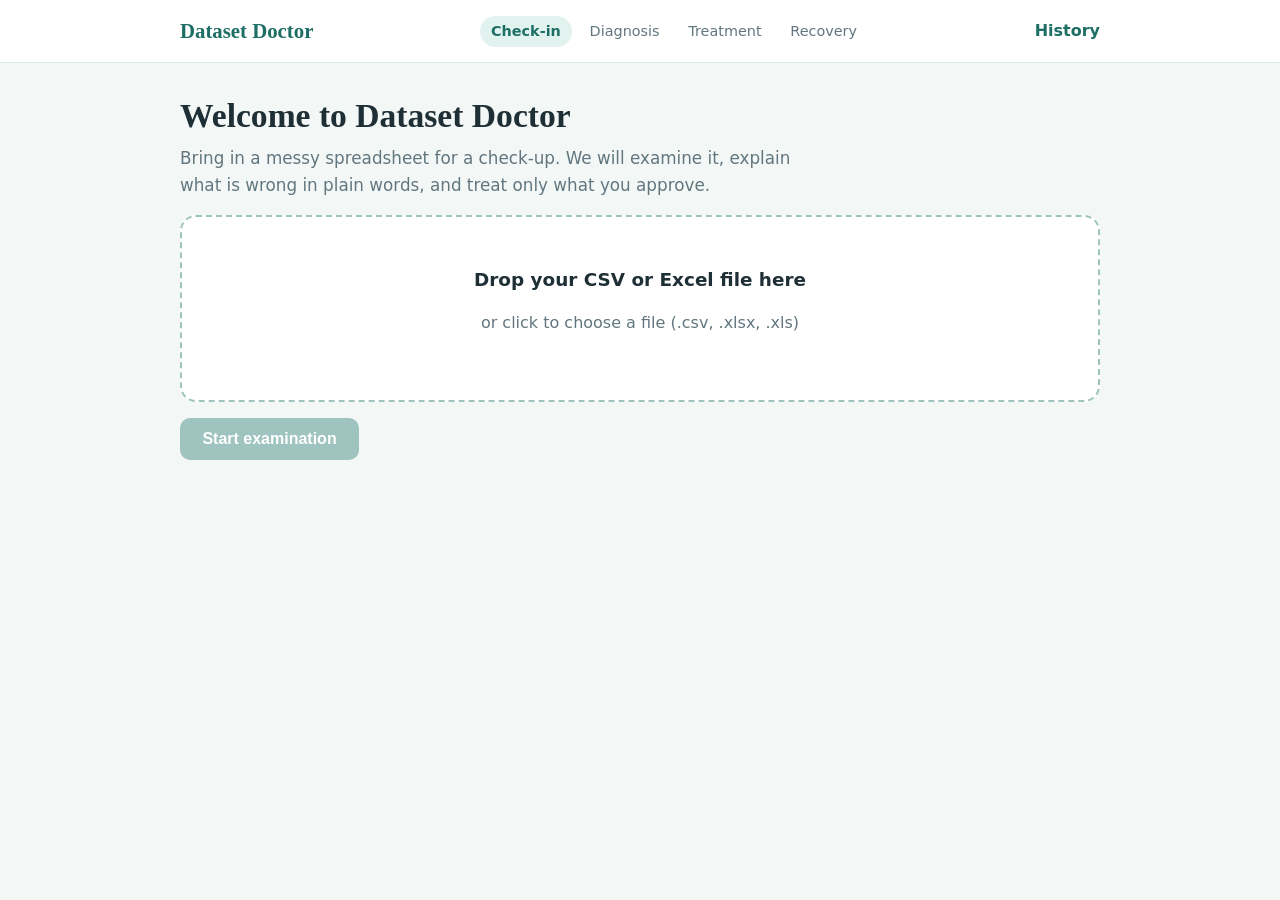
<file: frontend/index.html>
<!DOCTYPE html>
<html lang="en">
<head>
<meta charset="utf-8">
<meta name="viewport" content="width=device-width, initial-scale=1">
<title>Check-in · Dataset Doctor</title>
<link rel="stylesheet" href="style.css">
</head>
<body>
<header><div class="bar">
  <a class="brand" href="index.html">Dataset Doctor</a>
  <nav class="steps" aria-label="Progress">
    <span class="on">Check-in</span>
    <span >Diagnosis</span>
    <span >Treatment</span>
    <span >Recovery</span>
  </nav>
  <a class="history-link" href="history.html">History</a>
</div></header>
<main>
<h1>Welcome to Dataset Doctor</h1>
<p class="lead">Bring in a messy spreadsheet for a check-up. We will examine it, explain what is wrong in plain words, and treat only what you approve.</p>
<div class="drop" id="drop" tabindex="0" role="button" aria-label="Choose a file">
  <p><strong>Drop your CSV or Excel file here</strong></p>
  <p class="muted">or click to choose a file (.csv, .xlsx, .xls)</p>
  <p id="fileName"></p>
</div>
<input type="file" id="fileInput" accept=".csv,.xlsx,.xls" hidden>
<div class="actions"><button class="btn" id="startBtn" disabled>Start examination</button></div>
<div class="status" id="status" aria-live="polite"></div>
</main>
<script src="api.js"></script>
<script src="upload.js"></script>
</body>
</html>
</file>
<file: frontend/style.css>
:root {
  --bg: #f3f8f7; --card: #ffffff; --ink: #1f2f36; --muted: #62767f; --line: #dbe7e5;
  --teal: #2a8f84; --teal-dark: #1d6e65; --teal-soft: #e2f2ef;
  --green: #3a9d68; --amber: #d99a2b; --red: #cf4b46;
}
* { box-sizing: border-box; }
body { margin: 0; background: var(--bg); color: var(--ink); line-height: 1.6;
  font-family: "Segoe UI", system-ui, -apple-system, Helvetica, Arial, sans-serif; }
h1, h2, h3 { font-family: Georgia, "Times New Roman", serif; font-weight: 600; line-height: 1.25; margin: 0 0 .5rem; }
h1 { font-size: 2.1rem; } h2 { font-size: 1.5rem; } h3 { font-size: 1.1rem; }
p { margin: 0 0 1rem; }
a { color: var(--teal-dark); }
:focus-visible { outline: 3px solid var(--teal); outline-offset: 2px; }

header { background: var(--card); border-bottom: 1px solid var(--line); }
.bar { max-width: 960px; margin: 0 auto; padding: .9rem 1.25rem; display: flex; flex-wrap: wrap; gap: 1rem; align-items: center; justify-content: space-between; }
.brand { font-family: Georgia, serif; font-size: 1.3rem; font-weight: 700; color: var(--teal-dark); text-decoration: none; }
.steps { display: flex; gap: .4rem; font-size: .9rem; color: var(--muted); }
.steps span { padding: .25rem .7rem; border-radius: 999px; }
.steps .on { background: var(--teal-soft); color: var(--teal-dark); font-weight: 600; }
.history-link { color: var(--teal-dark); font-weight: 600; text-decoration: none; }
.history-link.on { background: var(--teal-soft); border-radius: 999px; padding: .25rem .7rem; }

main { max-width: 960px; margin: 0 auto; padding: 2rem 1.25rem 4rem; }
.card { background: var(--card); border: 1px solid var(--line); border-radius: 14px; padding: 1.4rem; margin-bottom: 1.1rem; }
.lead { color: var(--muted); font-size: 1.05rem; max-width: 60ch; }
.muted { color: var(--muted); }

.btn { display: inline-block; border: 0; border-radius: 10px; padding: .75rem 1.4rem; font-size: 1rem; font-weight: 600;
  background: var(--teal); color: #fff; cursor: pointer; text-decoration: none; }
.btn:hover { background: var(--teal-dark); }
.btn:disabled { background: #9fc4bf; cursor: wait; }
.btn.light { background: var(--teal-soft); color: var(--teal-dark); }
.btn.light:hover { background: #cfe8e3; }
.actions { display: flex; flex-wrap: wrap; gap: .7rem; margin-top: 1rem; }

.drop { border: 2px dashed #9fc4bf; border-radius: 16px; background: var(--card); padding: 3rem 1.5rem; text-align: center; cursor: pointer; }
.drop.over, .drop:hover { background: var(--teal-soft); border-color: var(--teal); }
.drop strong { font-size: 1.15rem; }
.status { margin-top: 1rem; min-height: 1.5rem; }
.error { color: var(--red); font-weight: 600; }
.loading { text-align: center; padding: 3rem 1rem; color: var(--muted); }
.spinner { width: 38px; height: 38px; border: 4px solid var(--teal-soft); border-top-color: var(--teal); border-radius: 50%; margin: 0 auto 1rem; animation: spin 1s linear infinite; }
@keyframes spin { to { transform: rotate(360deg); } }
@media (prefers-reduced-motion: reduce) { .spinner { animation-duration: 3s; } }

.score-row { display: flex; flex-wrap: wrap; gap: 1.6rem; align-items: center; }
.ring { --pct: 0; --color: var(--green); width: 150px; height: 150px; border-radius: 50%; flex: none;
  background: conic-gradient(var(--color) calc(var(--pct) * 1%), #e4eceb 0); display: grid; place-items: center; }
.ring div { width: 118px; height: 118px; border-radius: 50%; background: var(--card); display: grid; place-items: center; text-align: center; }
.ring b { font-family: Georgia, serif; font-size: 2.4rem; line-height: 1; }
.ring small { color: var(--muted); display: block; }
.stats { display: flex; flex-wrap: wrap; gap: .6rem; margin-top: .8rem; }
.stat { background: var(--bg); border-radius: 10px; padding: .45rem .9rem; font-size: .95rem; }

.badge { font-size: .8rem; font-weight: 700; padding: .15rem .6rem; border-radius: 999px; margin-left: .5rem; vertical-align: middle; }
.Mild { background: #e3f3ea; color: #25724a; } .Moderate { background: #fbf0d8; color: #8a5f10; } .Serious { background: #f9e0df; color: #9d2f2a; }
.problem p { margin-bottom: .4rem; }

.fix { display: flex; gap: .9rem; align-items: flex-start; cursor: pointer; }
.fix input { width: 1.25rem; height: 1.25rem; margin-top: .3rem; accent-color: var(--teal); flex: none; }
.preview-grid { display: grid; grid-template-columns: repeat(auto-fit, minmax(280px, 1fr)); gap: 1rem; margin-top: 1.2rem; }
.guidance-form { margin-top: 1rem; }
.guidance-form label { display: block; font-weight: 600; margin-bottom: .35rem; }
.guidance-form textarea { width: 100%; border: 1px solid var(--line); border-radius: 8px; padding: .7rem; font: inherit; resize: vertical; }
.guidance-answer { background: var(--teal-soft); border-radius: 10px; padding: 1rem; white-space: pre-line; }
.guidance-answer p { margin: .4rem 0 0; }
.history-title, .history-event-heading { display: flex; flex-wrap: wrap; align-items: center; justify-content: space-between; gap: .5rem; }
.history-subtitle { margin-top: 1.2rem; }
.history-event { border-top: 1px solid var(--line); padding: .8rem 0 .4rem; }
.history-event time { color: var(--muted); font-size: .9rem; }
.history-event p { margin: .35rem 0; }
.history-answer { white-space: pre-line; }

table { border-collapse: collapse; width: 100%; font-size: .95rem; }
th, td { text-align: left; padding: .55rem .7rem; border-bottom: 1px solid var(--line); }
th { background: var(--bg); }
.scroll { overflow-x: auto; }
.better { color: var(--green); font-weight: 700; }
pre { background: #1d2b30; color: #e6f1ef; padding: 1.1rem; border-radius: 12px; overflow-x: auto; font-size: .88rem; line-height: 1.5; margin: 0; }
</file>
